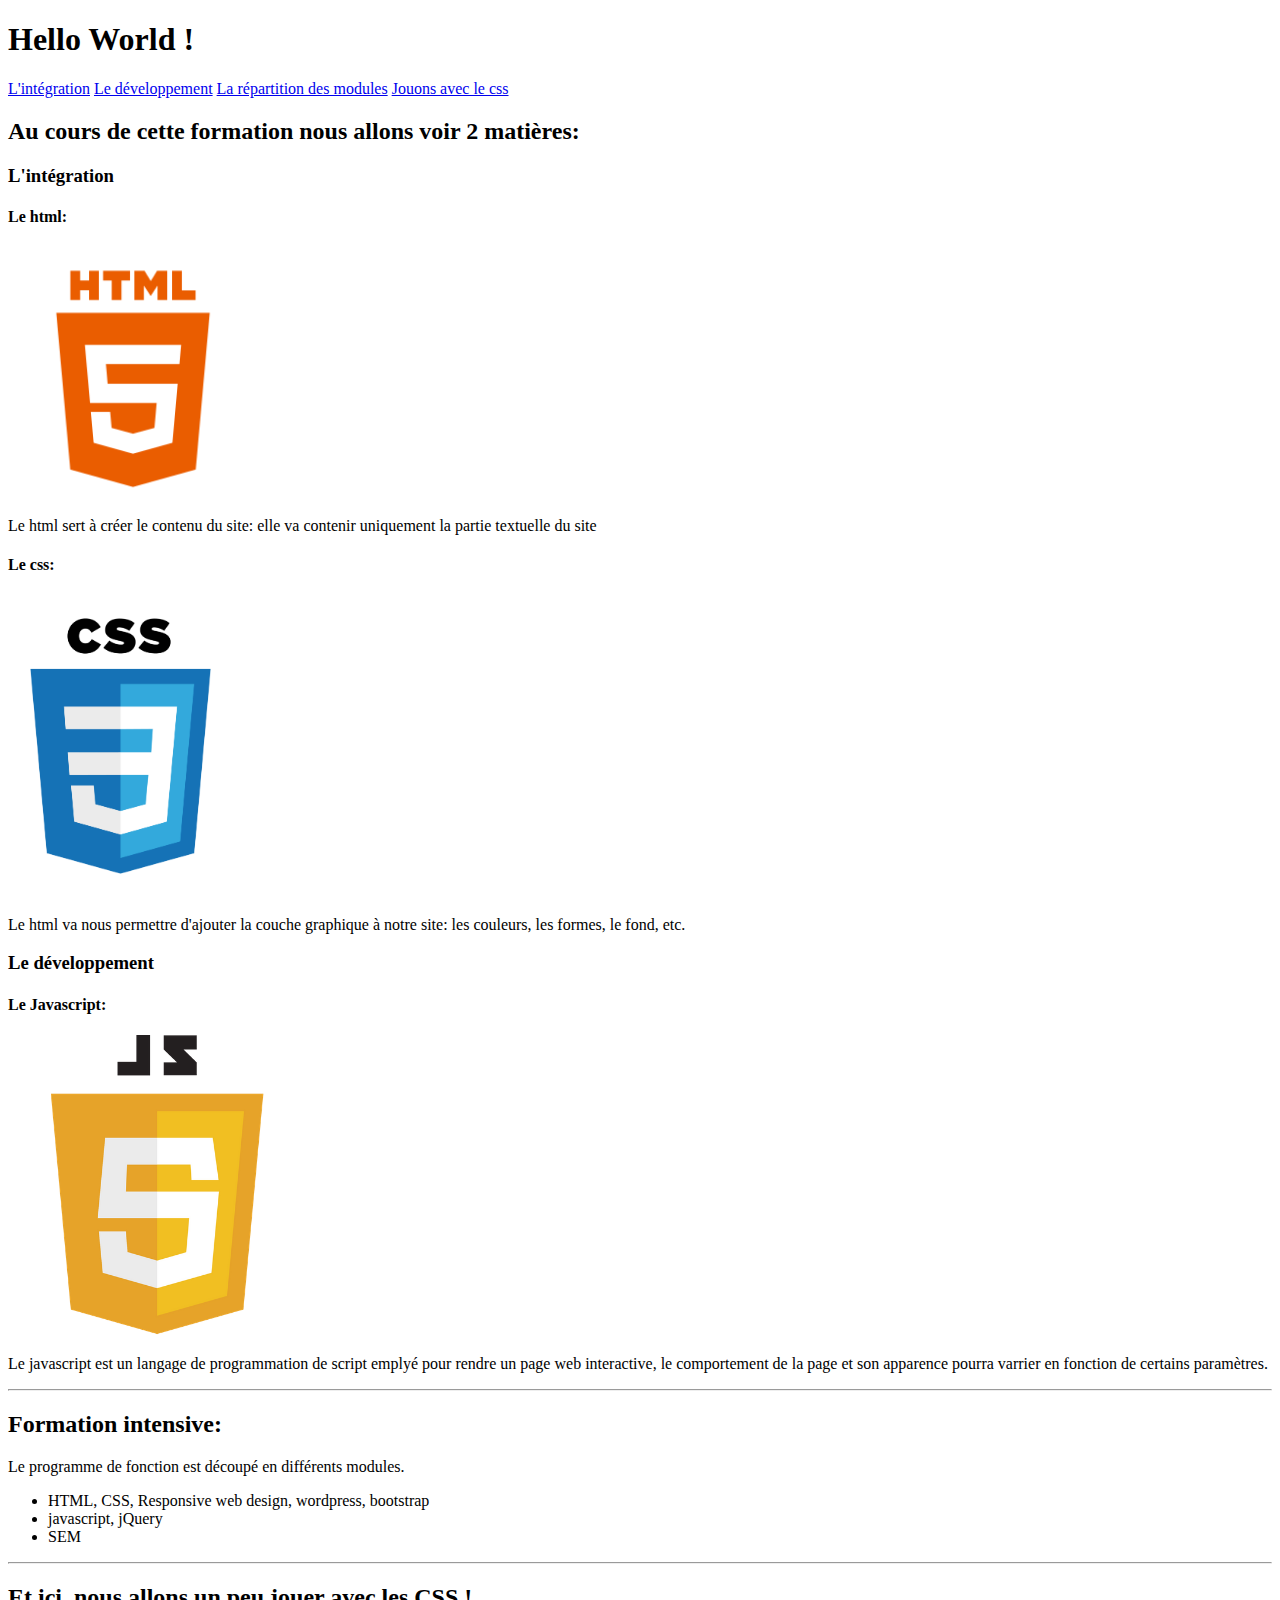
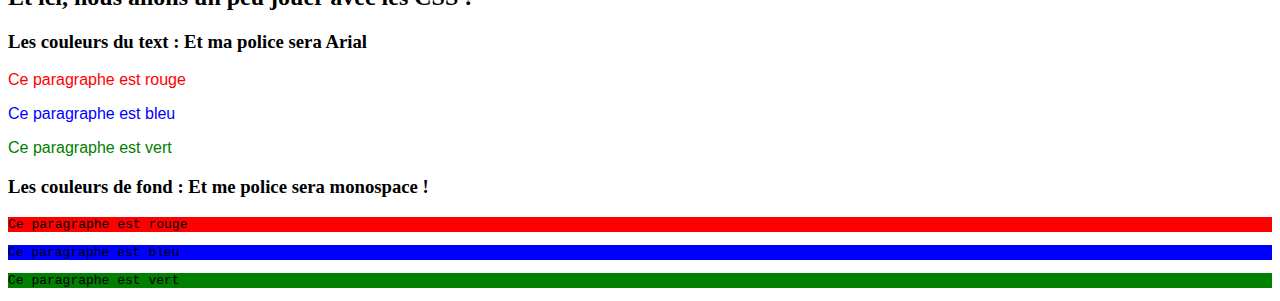
<file: decouverte/index.html>
<!DOCTYPE html>
<html lang="en">

<head>
    <meta charset="UTF-8">
    <meta name="viewport" content="width=device-width, initial-scale=1.0">
    <link rel="stylesheet" href="style.css">
    <title>Document</title>
</head>

<body>
    <header>
        <h1>Hello World !</h1>
        <a href="#integration">L'intégration</a>
        <a href="#developpement">Le développement</a>
        <a href="#formation">La répartition des modules</a>
        <a href="#css">Jouons avec le css</a>
    </header>
    <main>
        <h2>Au cours de cette formation nous allons voir 2 matières:</h2>
        <section id="matieres">
            <article id="integration">
                <h3>L'intégration</h3>
                <h4>Le html:</h4>
                <img src="img\html.png" alt="html" height="250" width="auto">
                <p>Le html sert à créer le contenu du site: elle va contenir uniquement la partie textuelle du site</p>
                <h4>Le css:</h4>
                <img src="img/css.png" alt="css" height="300" width="auto">
                <p>Le html va nous permettre d'ajouter la couche graphique à notre site: les couleurs, les formes, le
                    fond,
                    etc.
                </p>
            </article>
            <article id="developpement">
                <h3>Le développement</h3>
                <h4>Le Javascript:</h4>
                <img src="img/js.png" alt="js" height="300" width="auto">
                <p>Le javascript est un langage de programmation de script emplyé pour rendre un page web interactive,
                    le
                    comportement de la page et son apparence pourra varrier en fonction de certains paramètres.</p>
            </article>
        </section>
        <hr>
        <article id="formation">
            <h2>Formation intensive:</h2>
            <p>Le programme de fonction est découpé en différents modules.</p>
            <ul>
                <li>HTML, CSS, Responsive web design, wordpress, bootstrap</li>
                <li>javascript, jQuery</li>
                <li>SEM</li>

            </ul>
        </article>
        <hr>
        <article id="css">
            <h2>Et ici, nous allons un peu jouer avec les CSS !</h2>
            <h3>Les couleurs du text : Et ma police sera Arial</h3>
            <p class="textColorRed">Ce paragraphe est rouge</p>
            <p class="textColorblue">Ce paragraphe est bleu</p>
            <p class="textColorGreen">Ce paragraphe est vert</p>

            <h3>Les couleurs de fond : Et me police sera monospace !</h3>
            <p class="BgColorRed">Ce paragraphe est rouge</p>
            <p class="BgColorBlue">Ce paragraphe est bleu</p>
            <p class="BgColorGreen">Ce paragraphe est vert</p>
        </article>
    </main>
</body>

</html>
</file>
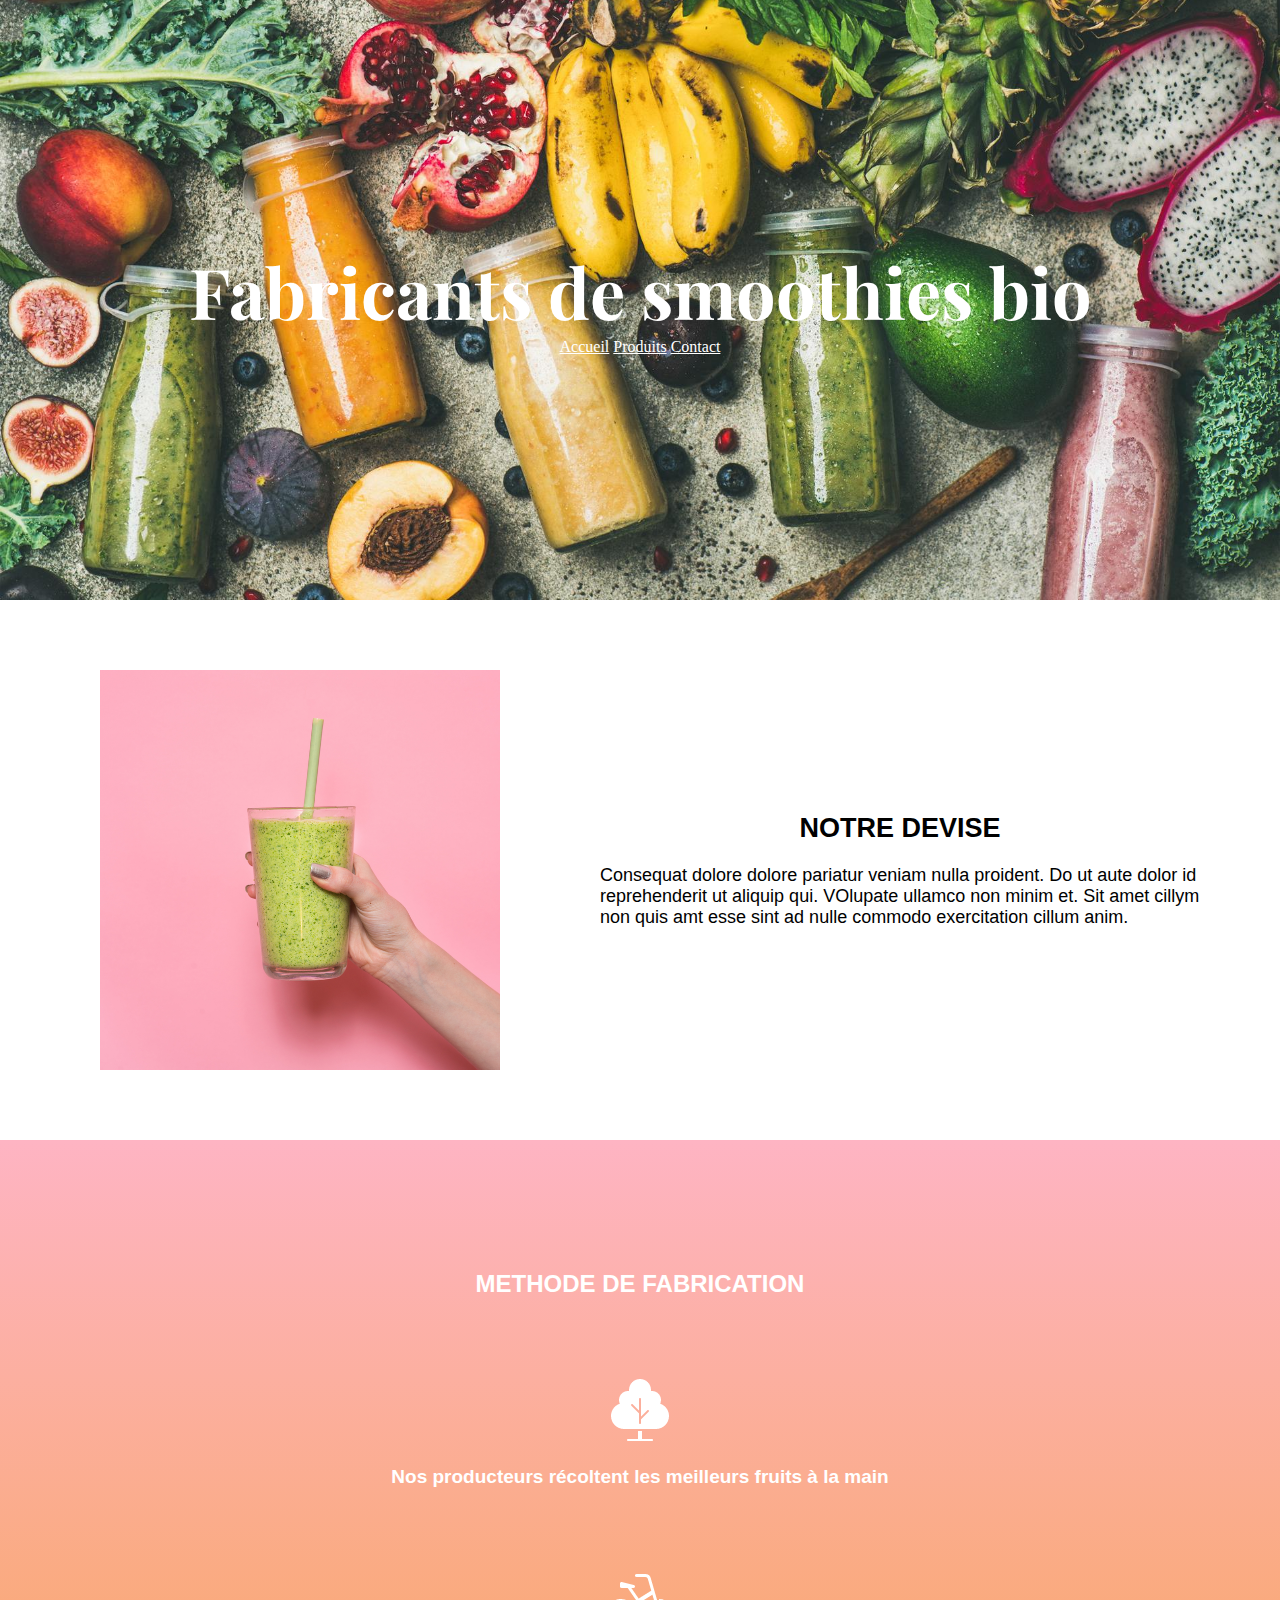
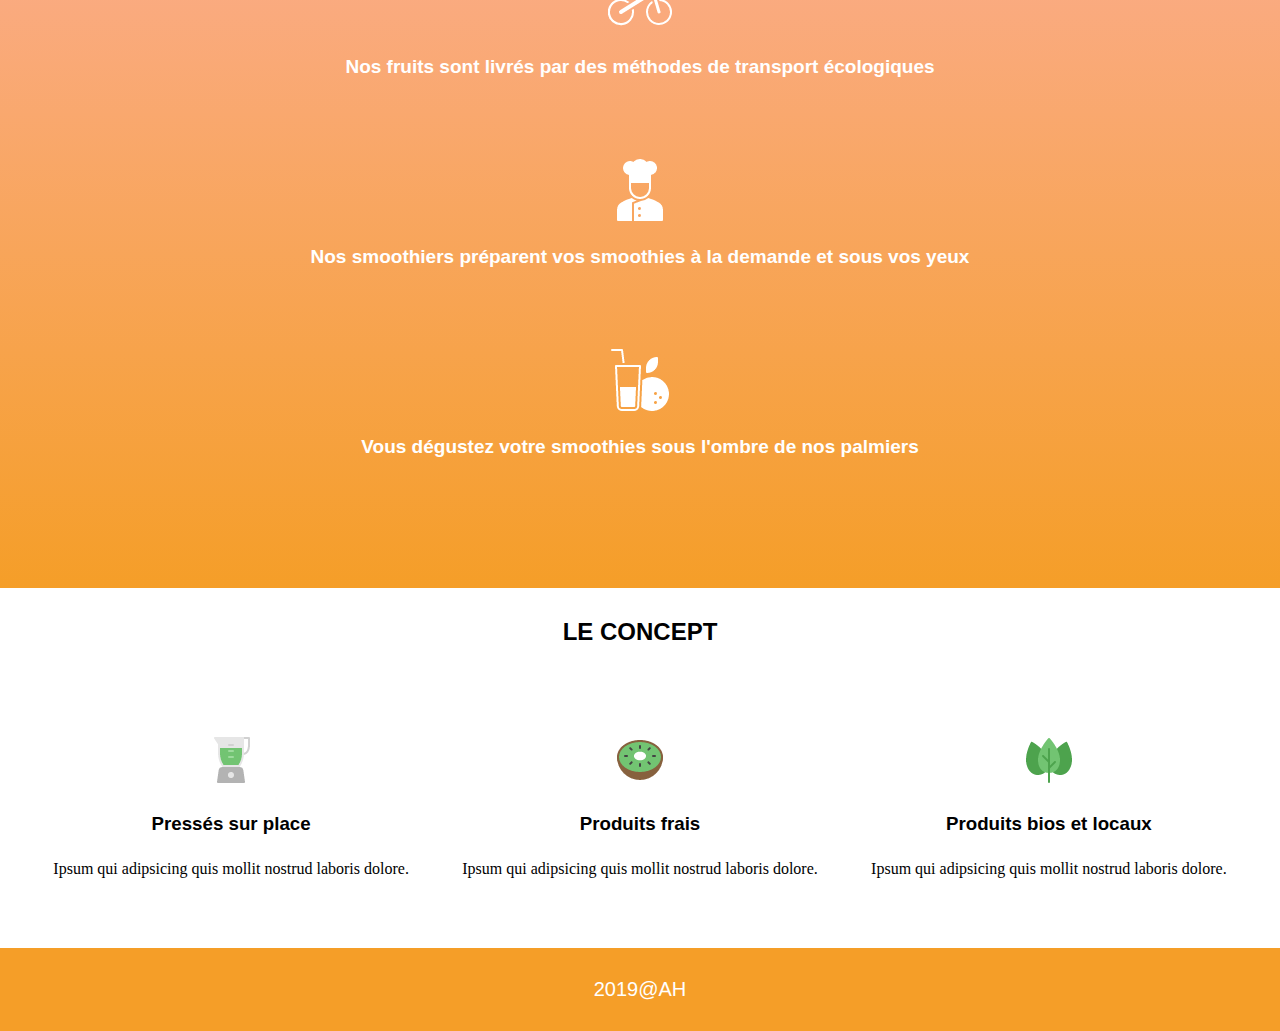
<file: Smoothie/index.html>
<!DOCTYPE html>
<html lang="en">

<head>
    <meta charset="UTF-8">
    <meta name="viewport" content="width=device-width, initial-scale=1.0">
    <link rel="stylesheet" href="style.css">
    <title>Document</title>
</head>

<body>
    <header class="header">
        <h1 style="color: white;">Fabricants de smoothies bio</h1>
        <div class="navbar">
            <a class="navbarText" href="#accueil">Accueil</a>
            <a class="navbarText" href="#produits">Produits</a>
            <a class="navbarText" href="#contrat">Contact</a>
        </div>
    </header>

    <main>
        <section id="devise">
            <div class="boxDevise">
                <img src="img/fond rose.jpg" alt="fond rose" class="imgDevise">
                <div class="textDevise">
                    <h2>NOTRE DEVISE</h2>
                    <br>
                    <p>Consequat dolore dolore pariatur veniam nulla proident. Do ut aute dolor id reprehenderit ut
                        aliquip
                        qui.
                        VOlupate ullamco non minim et. Sit amet cillym non quis amt esse sint ad nulle commodo
                        exercitation
                        cillum
                        anim.</p>
                </div>
            </div>
        </section>

        <section id="fabrication" class="backFabrication textFabrication">
            <h2>METHODE DE FABRICATION</h2>
            <article>
                <img src="img/tree-02.png" alt="tree">
                <p>Nos producteurs récoltent les meilleurs fruits à la main</p>
            </article>
            <article>
                <img src="img/bike-bmx.png" alt="bike">
                <p>Nos fruits sont livrés par des méthodes de transport écologiques</p>
            </article>
            <article>
                <img src="img/chef.png" alt="chef">
                <p>Nos smoothiers préparent vos smoothies à la demande et sous vos yeux</p>
            </article>
            <article>
                <img src="img/juice.png" alt="juice">
                <p>Vous dégustez votre smoothies sous l'ombre de nos palmiers</p>
            </article>
        </section>
        <section id="concept">
            <div class="titreConcept">
                <h2>LE CONCEPT</h2>
            </div>
            <div class="blockConcept">
                <div class="textConcept">
                    <img src="img/blender.png" alt="blender">
                    <h3>Pressés sur place</h3>
                    <p>Ipsum qui adipsicing quis mollit nostrud laboris dolore.</p>
                </div>
                <div class="textConcept">
                    <img src="img/kiwi.png" alt="kiwi">
                    <h3>Produits frais</h3>
                    <p>Ipsum qui adipsicing quis mollit nostrud laboris dolore.</p>
                </div>
                <div class="textConcept">
                    <img src="img/organic.png" alt="organic">
                    <h3>Produits bios et locaux</h3>
                    <p>Ipsum qui adipsicing quis mollit nostrud laboris dolore.</p>
                </div>
            </div>
        </section>
    </main>
    <footer>
        <p>2019@AH</p>
    </footer>
</body>

</html>
</file>
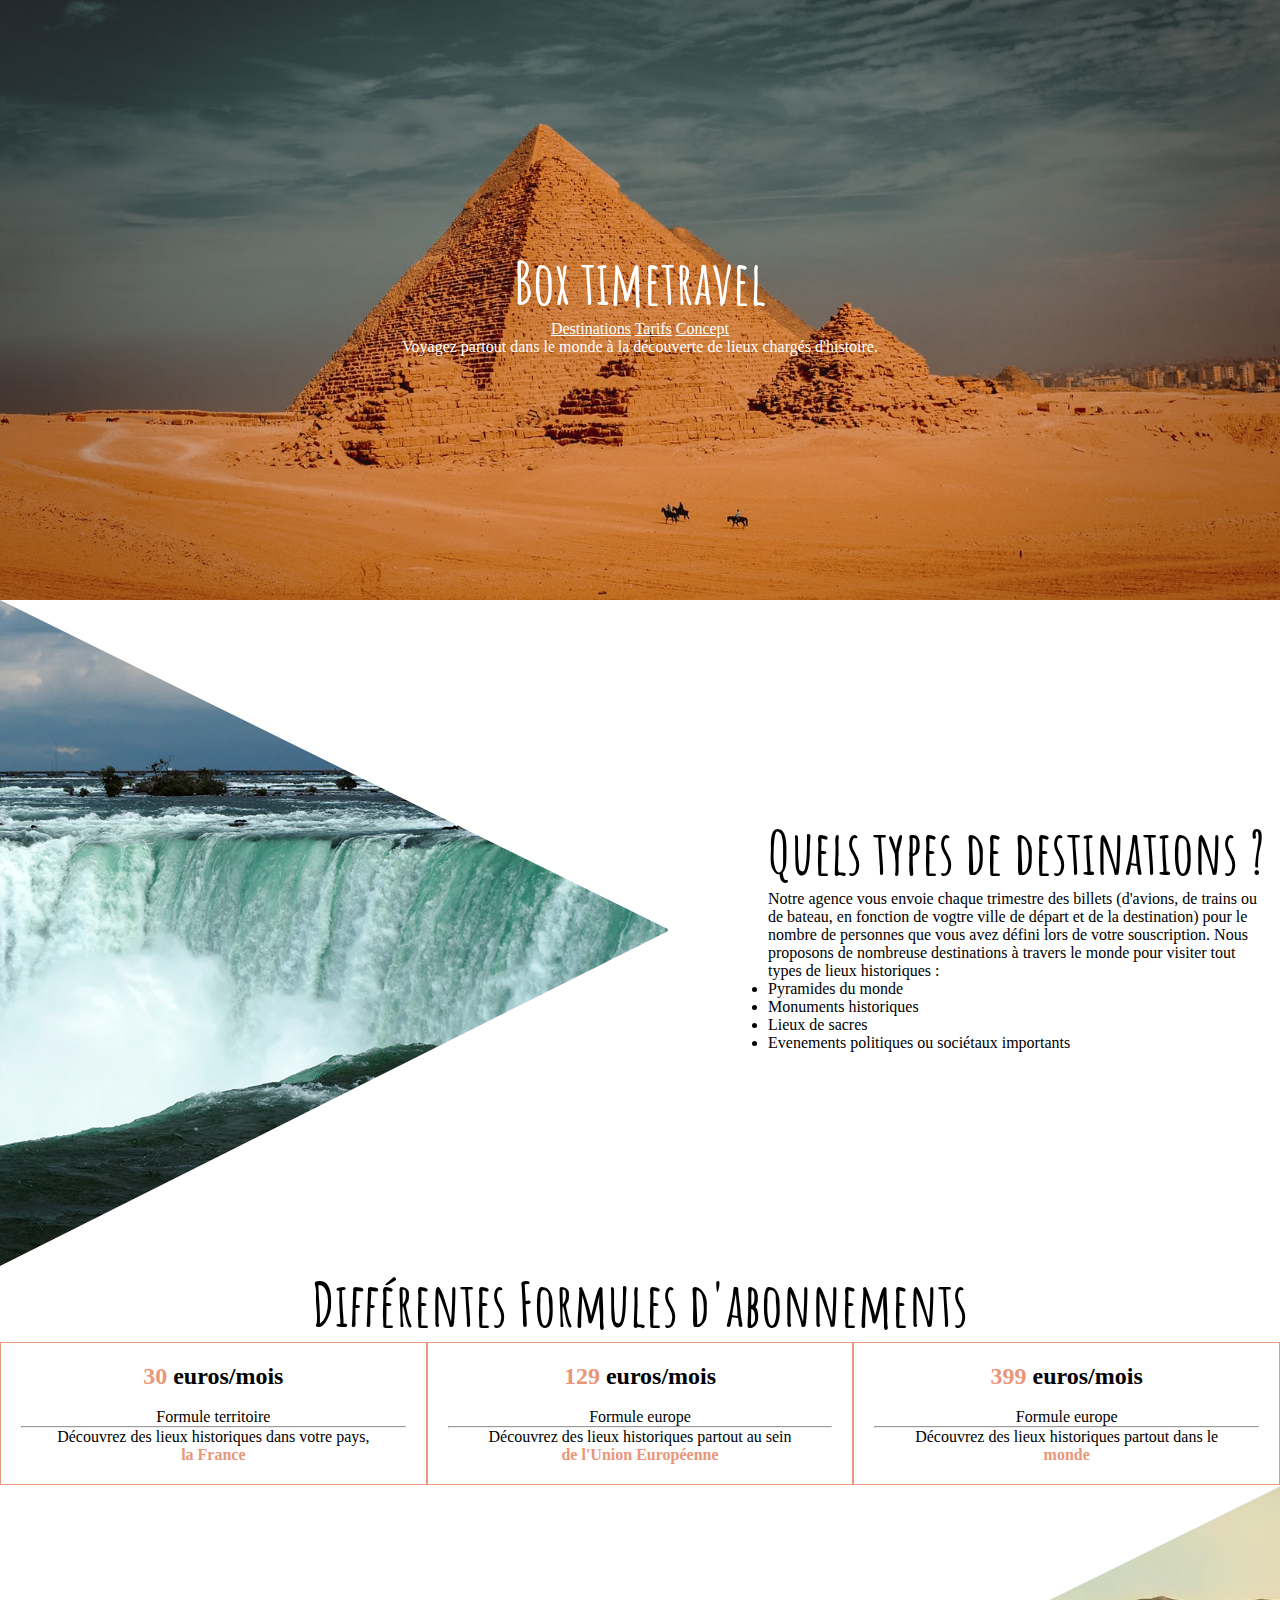
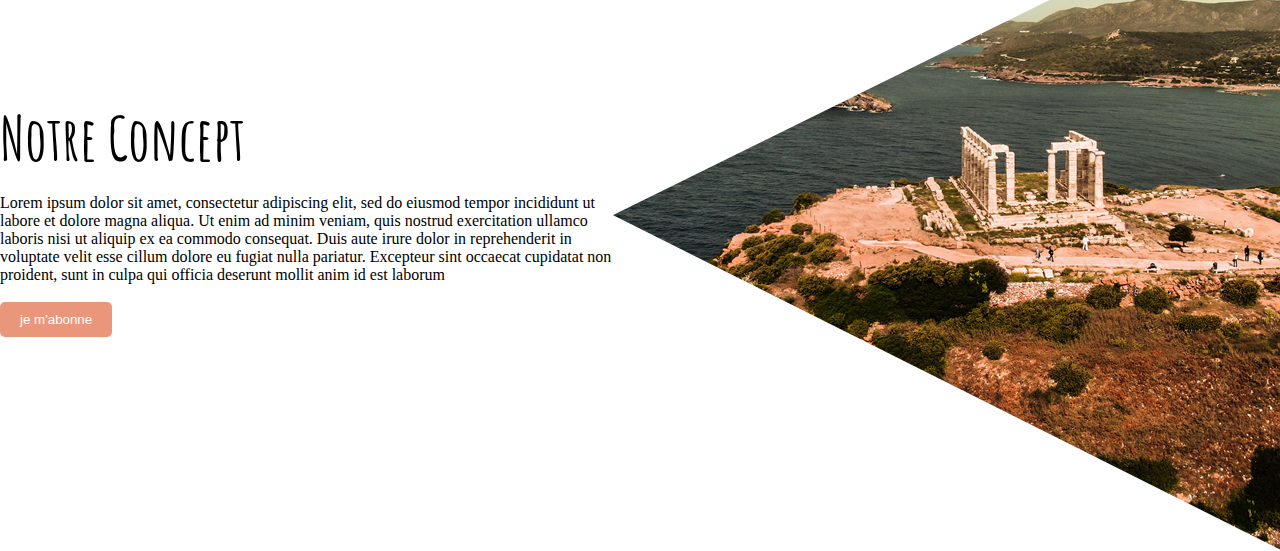
<file: TimeTravel/index.html>
<!DOCTYPE html>
<html lang="en">

<head>
    <meta charset="UTF-8">
    <meta name="viewport" content="width=device-width, initial-scale=1.0">
    <link rel="stylesheet" href="style.css">
    <title>Timetravel</title>
</head>

<header class="header">
    <h1 style="color: white;">Box timetravel</h1>
    <div class="navbar">
        <a class="navbarText" href="#destinations">Destinations</a>
        <a class="navbarText" href="#tarifs">Tarifs</a>
        <a class="navbarText" href="#concept">Concept</a>
    </div>
    <p style="color: white;">Voyagez partout dans le monde à la découverte de lieux chargés d'histoire.</p>
</header>

<main>
    <section id="destinations">
        <div class="box_destination">
            <img src="img/niagara.png" alt="niagara">
            <div class="testcolumn">
                <h1>Quels types de destinations ?</h1>
                <p>Notre agence vous envoie chaque trimestre des billets (d'avions, de trains ou de bateau, en fonction
                    de
                    vogtre
                    ville de départ et de la destination) pour le nombre de personnes que vous avez défini lors de votre
                    souscription. Nous proposons de nombreuse destinations à travers le monde pour visiter tout types de
                    lieux
                    historiques :</p>
                <ul>
                    <li>Pyramides du monde</li>
                    <li>Monuments historiques</li>
                    <li>Lieux de sacres</li>
                    <li>Evenements politiques ou sociétaux importants</li>
                </ul>
            </div>
        </div>
    </section>

    <section id="tarifs">
        <div class="titreFormules">
            <h1>Différentes Formules d'abonnements</h1>
            <div class="alignBox">
                <div class="boxFormules">
                    <h2>
                        <span style="color: darksalmon;">30</span> euros/mois
                    </h2>
                    <br>
                    <p>Formule territoire</p>
                    <hr>
                    <p> Découvrez des lieux historiques dans votre pays, </p>
                    <b>
                        <p style="color: darksalmon;">la France</p>
                    </b>
                </div>
                <div class="boxFormules">
                    <h2>
                        <span style="color: darksalmon;">129</span> euros/mois
                    </h2>
                    <br>
                    <p>Formule europe</p>
                    <hr>
                    <p> Découvrez des lieux historiques partout au sein </p>
                    <b>
                        <p style="color: darksalmon;">de l'Union Européenne</p>
                    </b>
                </div>
                <div class="boxFormules">
                    <h2>
                        <span style="color: darksalmon;">399</span> euros/mois
                    </h2>
                    <br>
                    <p>Formule europe</p>
                    <hr>
                    <p> Découvrez des lieux historiques partout dans le </p>
                    <b>
                        <p style="color: darksalmon;">monde</p>
                    </b>
                </div>
            </div>
        </div>
    </section>

    <section id="concept">
        <div class="boxConcept">
            <div>
                <h1>Notre Concept</h1>
                <br>
                <p>Lorem ipsum dolor sit amet, consectetur adipiscing elit, sed do eiusmod tempor incididunt ut labore
                    et
                    dolore
                    magna
                    aliqua. Ut enim ad minim veniam, quis nostrud exercitation ullamco laboris nisi ut aliquip ex ea
                    commodo
                    consequat. Duis
                    aute irure dolor in reprehenderit in voluptate velit esse cillum dolore eu fugiat nulla pariatur.
                    Excepteur
                    sint
                    occaecat cupidatat non proident, sunt in culpa qui officia deserunt mollit anim id est laborum</p>
                <br>
                <button class="bouton">je m'abonne</button>
            </div>
            <div class="columnconcept">
                <img src="img/grece.png" alt="grece">
            </div>
        </div>


    </section>

</main>

<body>

</body>

</html>
</file>
<file: decouverte/style.css>
.textColorRed {
  color: red;
  font-family: arial;
}
.textColorblue {
  color: blue;
  font-family: arial;
}
.textColorGreen {
  color: green;
  font-family: arial;
}
.BgColorRed {
  background-color: red;
  font-family: monospace;
}
.BgColorBlue {
  background-color: blue;
  font-family: monospace;
}
.BgColorGreen {
  background-color: green;
  font-family: monospace;
}
</file>
<file: Smoothie/style.css>
@import url("https://fonts.googleapis.com/css2?family=Playfair+Display&display=swap");

* {
  margin: 0;
  padding: 0;
}

h1 {
  font-size: 70px;
  font-family: "Playfair Display", serif;
}
a {
  color: white;
}

/*********************************header********************************/
.header {
  display: flex;
  height: 600px;
  background-image: url(./img/detoxcuresmoothie.jpg);
  background-position: center;
  background-size: cover;
  width: auto;
  justify-content: center;
  align-items: center;
  flex-direction: column;
}

/*********************************notre devise********************************/
.boxDevise {
  display: flex;
  align-items: center;
}
.textDevise {
  flex-direction: column;
  margin-left: 100px;
  margin-right: 10px;
  padding-right: 70px;
  font-size: 18px;
  font-family: Arial, Helvetica, sans-serif;
}
.textDevise h2 {
  text-align: center;
}
.imgDevise {
  padding-left: 100px;
  padding-top: 70px;
  padding-bottom: 70px;
  height: 400px;
  width: 400px;
}

/*********************************fabrication********************************/
.backFabrication {
  background: linear-gradient(#feb4c3, #f59e28);
  padding-top: 130px;
  padding-bottom: 130px;
}
.backFabrication h2 {
  color: white;
  font-family: Arial, Helvetica, sans-serif;
}
.backFabrication img {
  padding-top: 80px;
}
.backFabrication p {
  color: white;
  font-size: 19px;
  font-family: Arial, Helvetica, sans-serif;
  padding-top: 20px;
  font-weight: bold;
}
.textFabrication {
  text-align: center;
}
/*********************************concept********************************/
.titreConcept {
  text-align: center;
  padding-top: 30px;
  font-family: Arial, Helvetica, sans-serif;
}
.blockConcept {
  display: flex;
  padding-top: 65px;
  justify-content: space-evenly;
}
.textConcept {
  text-align: center;
}
.textConcept img {
  padding-top: 25px;
}
.textConcept h3 {
  padding-top: 25px;
  font-family: Arial, Helvetica, sans-serif;
  font-weight: bold;
}
.textConcept p {
  padding-top: 25px;
  padding-bottom: 70px;
}
/*********************************footer********************************/
footer {
  background: #f59e28;
}
footer p {
  text-align: center;
  color: white;
  font-family: Arial, Helvetica, sans-serif;
  font-size: 20px;
  padding: 30px;
}

/*********************************Format mobile********************************/
@media (max-width: 767px) {
  * {
    margin: 0;
    padding: 0;
  }
  h1 {
    font-size: 70px;
    font-family: "Playfair Display", serif;
    text-align: center;
  }
  /**devise mobile**/
  .boxDevise {
    display: flex;
    flex-direction: column;
    align-items: center;
  }
  .textDevise {
    flex-direction: column;
    font-size: 18px;
    margin-left: 35px;
    padding-right: 35px;
    font-family: Arial, Helvetica, sans-serif;
    padding-bottom: 70px;
  }
  .textDevise h2 {
    text-align: center;
  }
  .textDevise p {
    text-align: center;
  }
  .imgDevise {
    padding-left: 1px;
    max-height: 200px;
    max-width: 200px;
  }
  /**concept mobile**/
  .titreConcept {
    text-align: center;
    padding-top: 30px;
    font-family: Arial, Helvetica, sans-serif;
  }
  .blockConcept {
    display: flex;
    flex-direction: column;
    padding-top: 65px;
    justify-content: space-evenly;
  }
  .textConcept {
    text-align: center;
  }
  .textConcept img {
    padding-top: 25px;
  }
  .textConcept h3 {
    padding-top: 25px;
    font-family: Arial, Helvetica, sans-serif;
    font-weight: bold;
  }
  .textConcept p {
    padding-top: 25px;
    padding-bottom: 70px;
  }
}
</file>
<file: TimeTravel/style.css>
@import url("https://fonts.googleapis.com/css2?family=Amatic+SC:wght@700&display=swap");
@import url("https://fonts.googleapis.com/css2?family=Work+Sans:ital@1&display=swap");

* {
  margin: 0;
  padding: 0;
}
/**tipo**/
h1 {
  font-family: "Amatic SC", cursive;
  font-size: 60px;
}
p li {
  font-family: "Work Sans", sans-serif;
}
a {
  color: white;
}
/**le header**/
.header {
  display: flex;
  height: 600px;
  background-image: url(./img/pyramides.jpeg);
  background-position: center;
  background-size: cover;
  width: auto;
  justify-content: center;
  align-items: center;
  flex-direction: column;
}

/**destination**/
.box_destination {
  display: flex;
  align-items: center;
}
.testcolumn {
  flex-direction: column;
  margin-left: 100px;
  margin-right: 10px;
}

/**formules**/
.titreFormules {
  text-align: center;
}
.alignBox {
  display: flex;
  justify-content: space-around;
}
.boxFormules {
  border: 1px solid darksalmon;
  padding: 20px;
  width: 400px;
  min-width: 250px;
  height: auto;
}
/**concept**/
.columnconcept {
  display: flex;
  justify-content: flex-end;
}
.boxConcept {
  display: flex;
  align-items: center;
}
.bouton {
  background-color: darksalmon;
  color: white;
  padding: 10px 20px;
  border: none;
  border-radius: 5px;
  cursor: pointer;
}

.bouton:hover {
  background-color: #ff8c69; /* Couleur légèrement différente au survol */
}
</file>
